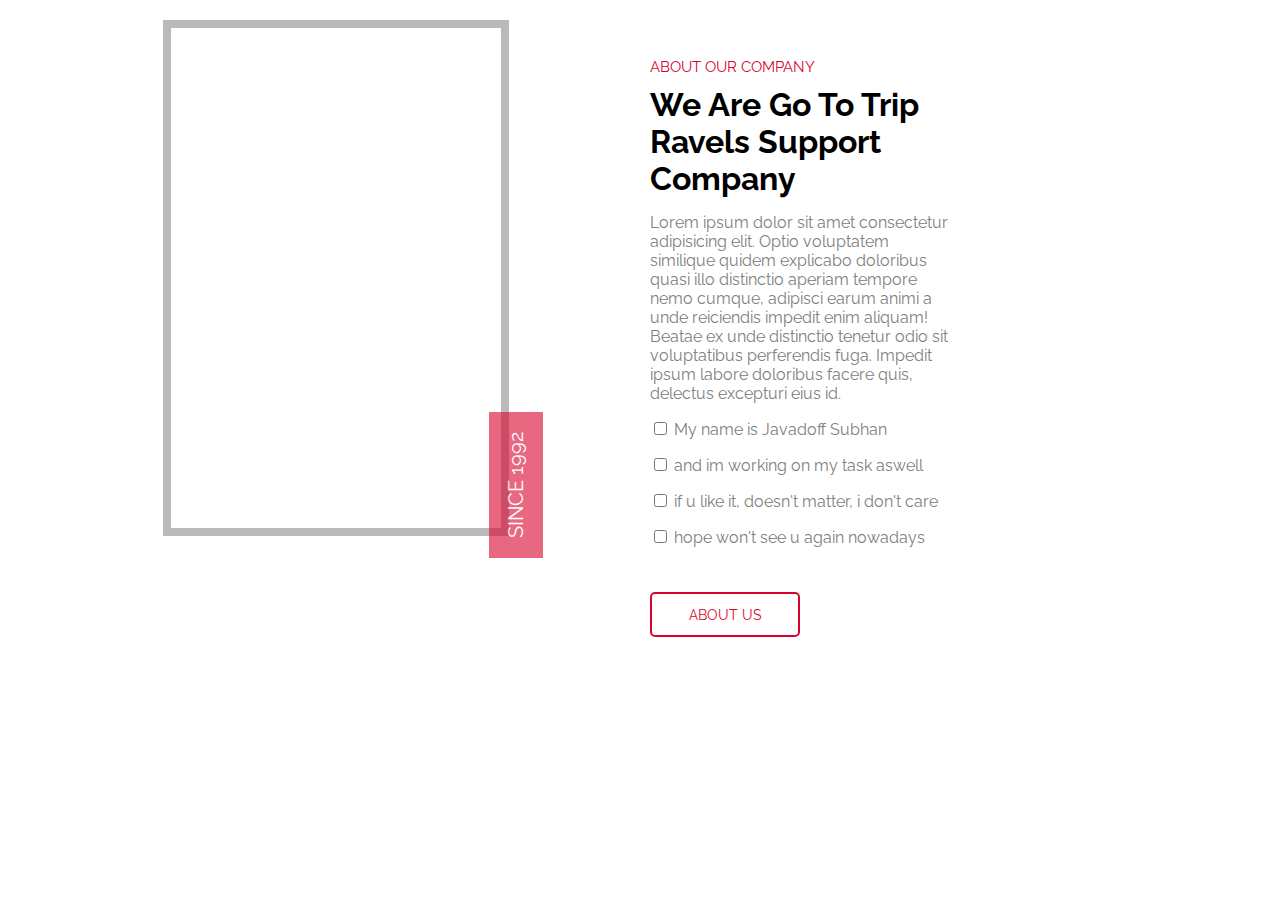
<file: lesson12/index.html>
<!DOCTYPE html>
<html lang="en">

<head>
    <meta charset="UTF-8">
    <meta http-equiv="X-UA-Compatible" content="IE=edge">
    <meta name="viewport" content="width=device-width, initial-scale=1.0">
    <title>Document</title>
    <link rel="stylesheet" href="style.css">
</head>

<body>
    <div class="container">
        <div class="flex-container">
            <div class="left">
            </div>
            <div class="right">
                <p class="header">ABOUT OUR COMPANY</p>
                <h1>We Are Go To Trip Ravels Support Company</h1>
                <p>Lorem ipsum dolor sit amet consectetur adipisicing elit. Optio voluptatem similique quidem explicabo
                    doloribus quasi illo distinctio aperiam tempore nemo cumque, adipisci earum animi a unde reiciendis
                    impedit enim aliquam! Beatae ex unde distinctio tenetur odio sit voluptatibus perferendis fuga.
                    Impedit ipsum labore doloribus facere quis, delectus excepturi eius id.</p>
                <form>
                    <p>
                        <input type="checkbox">
                        <label for="">My name is Javadoff Subhan</label> <br>
                    </p>
                    <p>
                        <input type="checkbox">
                        <label for="">and im working on my task aswell</label>
                    </p>                        
                    <p>
                        <input type="checkbox">
                        <label for="">if u like it, doesn't matter, i don't care</label>
                    </p>
                    <p>
                        <input type="checkbox">
                        <label for="">hope won't see u again nowadays</label>
                    </p>
                </form>
                <a class="about" href="">ABOUT US</a>



            </div>
        </div>
    </div>
</body>

</html>
</file>
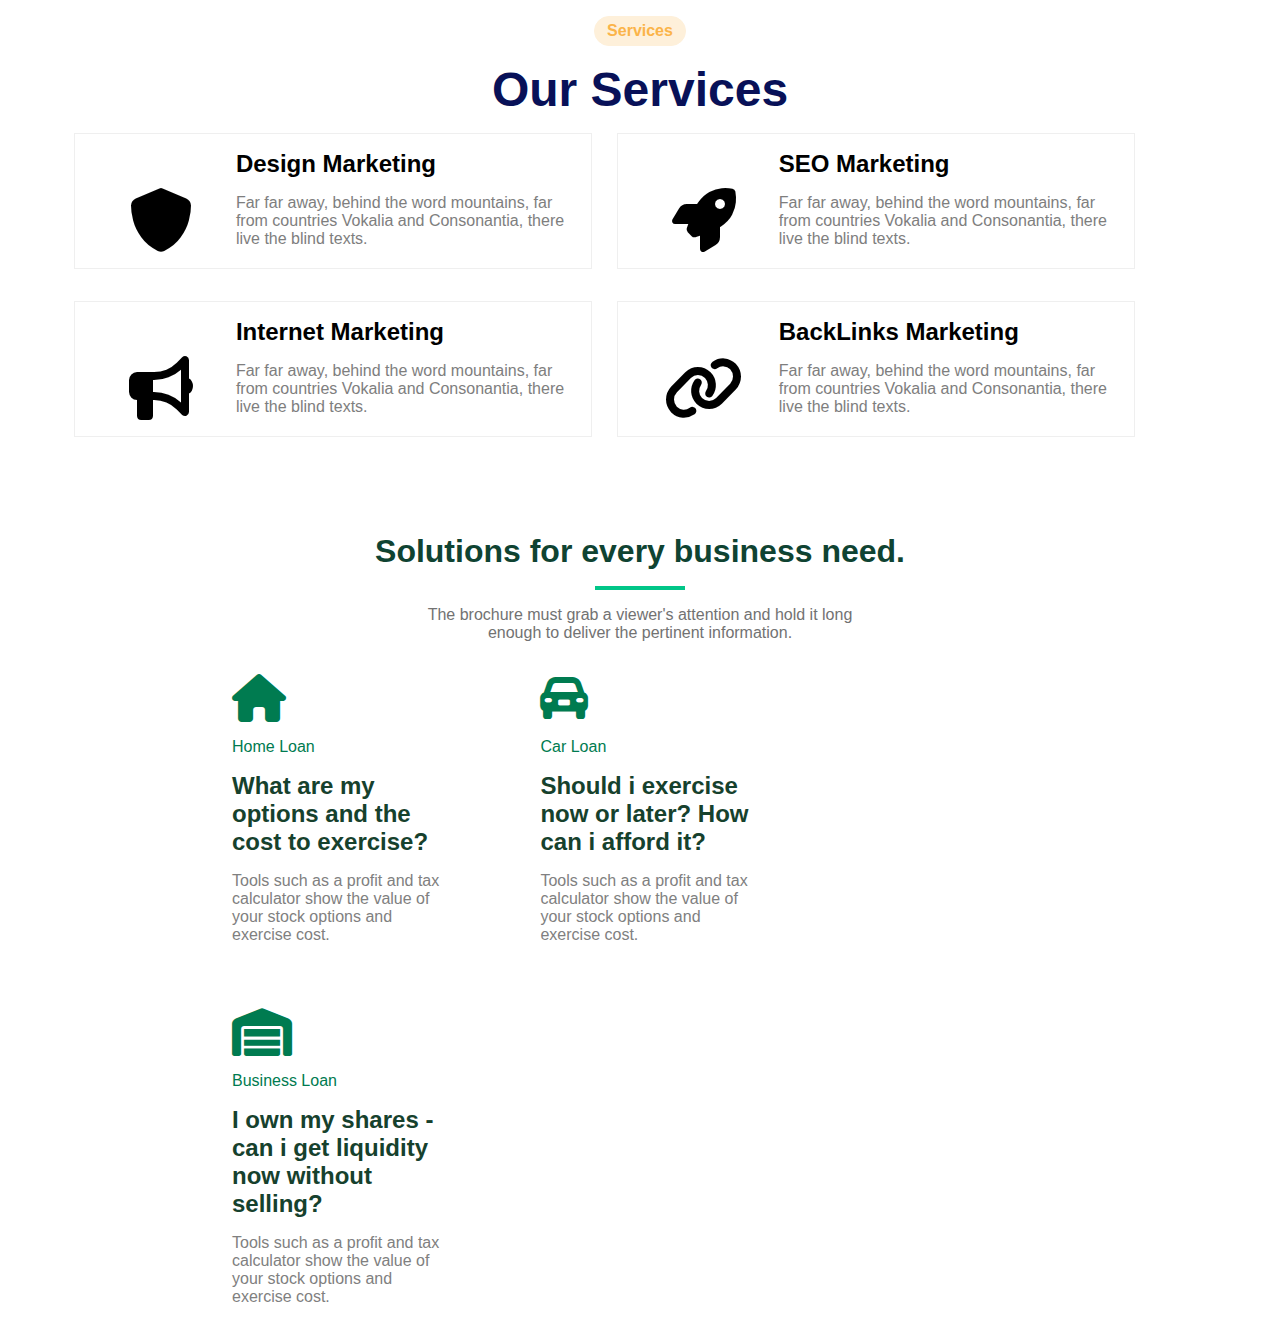
<file: lesson4/index.html>
<html lang="en">

<head>
    <meta charset="UTF-8">
    <meta http-equiv="X-UA-Compatible" content="IE=edge">
    <meta name="viewport" content="width=device-width, initial-scale=1.0">
    <title>TaskTillDawn</title>
    <link rel="stylesheet" href="https://cdnjs.cloudflare.com/ajax/libs/font-awesome/6.1.1/css/all.min.css">
    <link rel="stylesheet" href="style.css">
</head>

<body>
    <section class="services">
        <div class="container">
            <p class="serve-header">Services</p>
            <h1>Our Services</h1>
            <div class="box">
                <div class="icon">
                    <i class="fa-solid fa-shield"></i>
                </div>
                <div class="text">
                    <h2>Design Marketing</h2>
                    <p>Far far away, behind the word mountains, far from countries Vokalia and Consonantia, there live
                        the blind texts.</p>
                </div>
            </div>
            <div class="box">
                <div class="icon">
                    <i class="fa-solid fa-rocket"></i>
                </div>
                <div class="text">
                    <h2>SEO Marketing</h2>
                    <p>Far far away, behind the word mountains, far from countries Vokalia and Consonantia, there live
                        the blind texts.</p>
                </div>
            </div>
            <div class="box">
                <div class="icon">
                    <i class="fa-solid fa-bullhorn"></i>
                </div>
                <div class="text">
                    <h2>Internet Marketing</h2>
                    <p>Far far away, behind the word mountains, far from countries Vokalia and Consonantia, there live
                        the blind texts.</p>
                </div>
            </div>
            <div class="box">
                <div class="icon">
                    <i class="fa-solid fa-link"></i>
                </div>
                <div class="text">
                    <h2>BackLinks Marketing</h2>
                    <p>Far far away, behind the word mountains, far from countries Vokalia and Consonantia, there live
                        the blind texts.</p>
                </div>
            </div>
        </div>
    </section>
    <section class="solutions">
        <div class="container2">
            <h1>Solutions for every business need.</h1>
            <p class="underline"></p>
            <p class="head-txt">The brochure must grab a viewer's attention and hold it long <br> enough to deliver the
                pertinent information.</p>
            <div class="box">
                <i class="fa-solid fa-house"></i>
                <p class="firstP">Home Loan</p>
                <h2>What are my options and the cost to exercise?</h2>
                <p class="secondP">Tools such as a profit and tax calculator show the value of your stock options and exercise cost.</p>
            </div>
            <div class="box">
                <i class="fa-solid fa-car-rear"></i>
                <p class="firstP">Car Loan</p>
                <h2>Should i exercise now or later? How can i afford it?</h2>
                <p class="secondP">Tools such as a profit and tax calculator show the value of your stock options and exercise cost.</p>
            </div>
            <div class="box">
                <i class="fa-solid fa-warehouse"></i>
                <p class="firstP">Business Loan</p>
                <h2>I own my shares - can i get liquidity now without selling?</h2>
                <p class="secondP">Tools such as a profit and tax calculator show the value of your stock options and exercise cost.</p>
            </div>
        </div>
    </section>
</body>

</html>
</file>
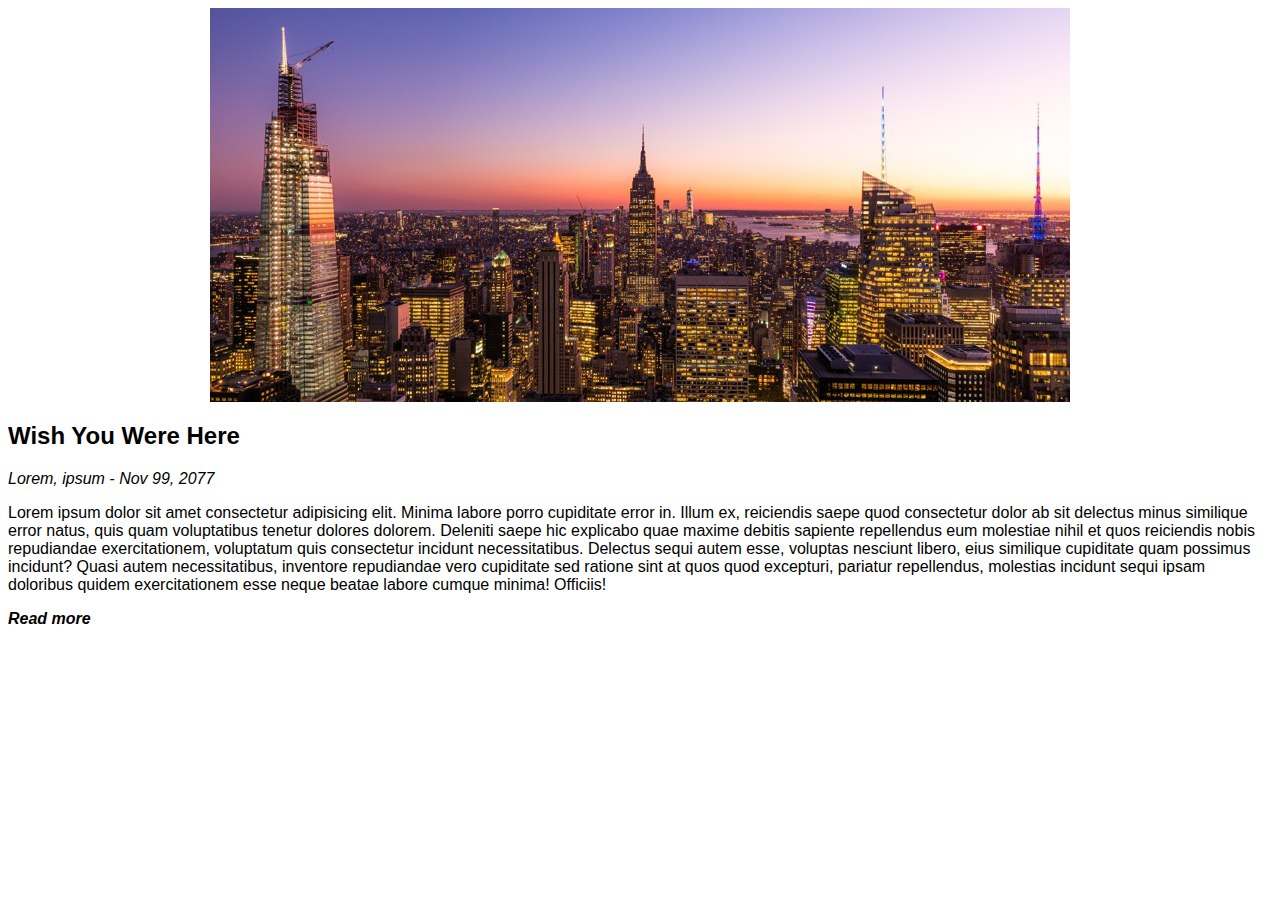
<file: lesson1/lsn1.html>
<html>

<head>
 
    <title>LSN1</title>

</head>

<body style="font-family: Arial, Helvetica, sans-serif;">

    <center><img src="pic.jpg" alt="Salam burda sizin reklaminiz ola bilerdi"></center>

    <h2>Wish You Were Here</h2>
    
    <i>Lorem, ipsum - Nov 99, 2077</i>
    
    <p>Lorem ipsum dolor sit amet consectetur adipisicing elit. Minima labore porro cupiditate error in. Illum ex,
        reiciendis saepe quod consectetur dolor ab sit delectus minus similique error natus, quis quam voluptatibus
        tenetur dolores dolorem. Deleniti saepe hic explicabo quae maxime debitis sapiente repellendus eum molestiae
        nihil et quos reiciendis nobis repudiandae exercitationem, voluptatum quis consectetur incidunt necessitatibus.
        Delectus sequi autem esse, voluptas nesciunt libero, eius similique cupiditate quam possimus incidunt? Quasi
        autem necessitatibus, inventore repudiandae vero cupiditate sed ratione sint at quos quod excepturi, pariatur
        repellendus, molestias incidunt sequi ipsam doloribus quidem exercitationem esse neque beatae labore cumque
        minima! Officiis!</p>
    
        <i style="font-weight: bold;">Read more</i>

    </body>

</html>
</file>
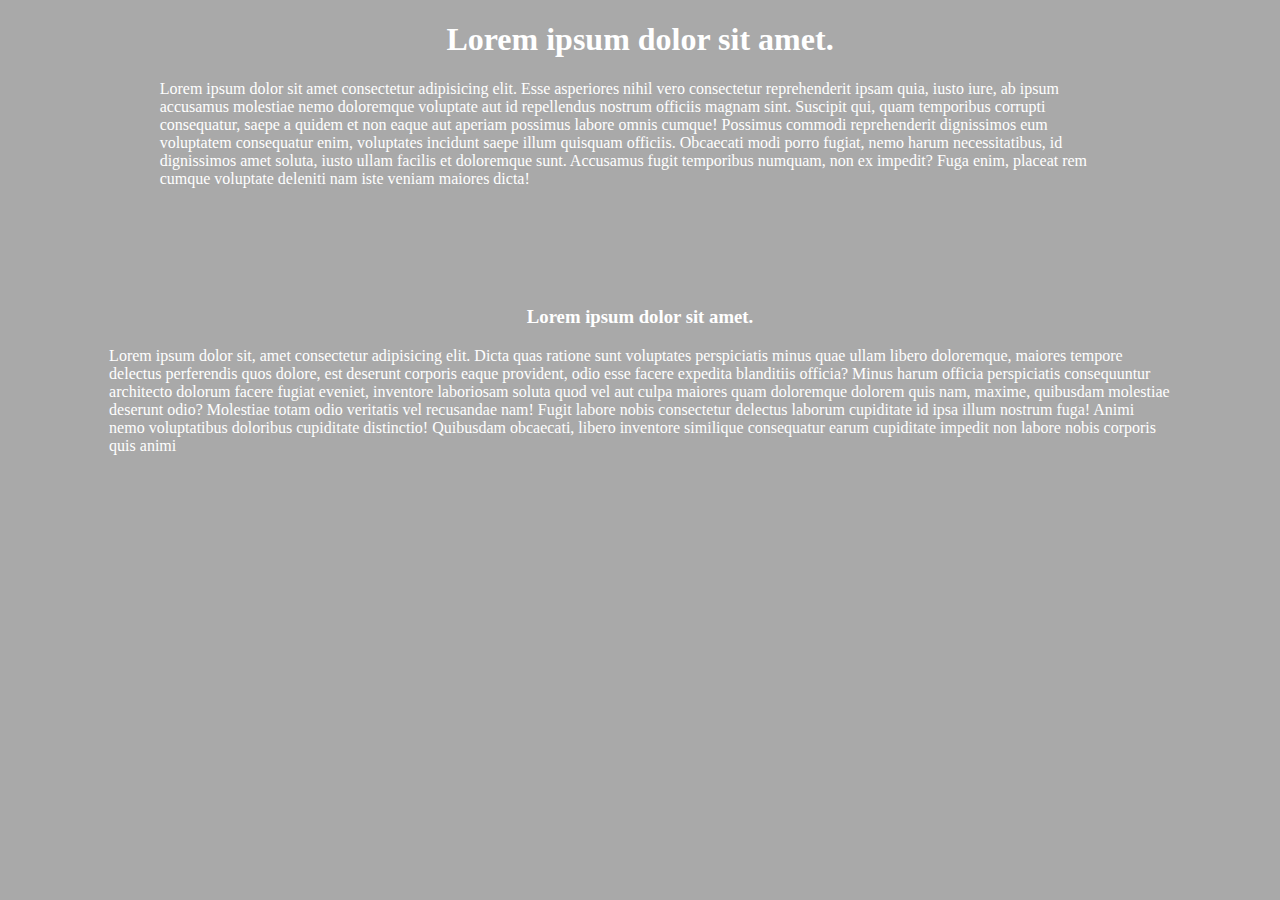
<file: lesson2.1/lsn2.html>
<!DOCTYPE html>
<html lang="en">

<head>
    <meta charset="UTF-8">
    <meta http-equiv="X-UA-Compatible" content="IE=edge">
    <meta name="viewport" content="width=device-width, initial-scale=1.0">
    <link rel="stylesheet" href="style/style.css">
    <title>Lesson2</title>
</head>

<body>
    <div class="div1">
        <h1>Lorem ipsum dolor sit amet.</h1>
        <div>
            <p>
                Lorem ipsum dolor sit amet consectetur adipisicing elit. Esse asperiores nihil vero consectetur
                reprehenderit ipsam quia, iusto iure, ab ipsum accusamus molestiae nemo doloremque voluptate aut id
                repellendus nostrum officiis magnam sint. Suscipit qui, quam temporibus corrupti consequatur, saepe a
                quidem et non eaque aut aperiam possimus labore omnis cumque! Possimus commodi reprehenderit dignissimos
                eum voluptatem consequatur enim, voluptates incidunt saepe illum quisquam officiis. Obcaecati modi porro
                fugiat, nemo harum necessitatibus, id dignissimos amet soluta, iusto ullam facilis et doloremque sunt.
                Accusamus fugit temporibus numquam, non ex impedit? Fuga enim, placeat rem cumque voluptate deleniti nam
                iste veniam maiores dicta!
            </p>
        </div>
    </div>
    <br><br>
    <div class="div2">
        <h3>Lorem ipsum dolor sit amet.</h3>
        <div>
            <p>
                Lorem ipsum dolor sit, amet consectetur adipisicing elit. Dicta quas ratione sunt voluptates
                perspiciatis minus quae ullam libero doloremque, maiores tempore delectus perferendis quos dolore, est
                deserunt corporis eaque provident, odio esse facere expedita blanditiis officia? Minus harum officia
                perspiciatis consequuntur architecto dolorum facere fugiat eveniet, inventore laboriosam soluta quod vel
                aut culpa maiores quam doloremque dolorem quis nam, maxime, quibusdam molestiae deserunt odio? Molestiae
                totam odio veritatis vel recusandae nam! Fugit labore nobis consectetur delectus laborum cupiditate id
                ipsa illum nostrum fuga! Animi nemo voluptatibus doloribus cupiditate distinctio! Quibusdam obcaecati,
                libero inventore similique consequatur earum cupiditate impedit non labore nobis corporis quis animi
            </p>
        </div>
    </div>
</body>

</html>
</file>
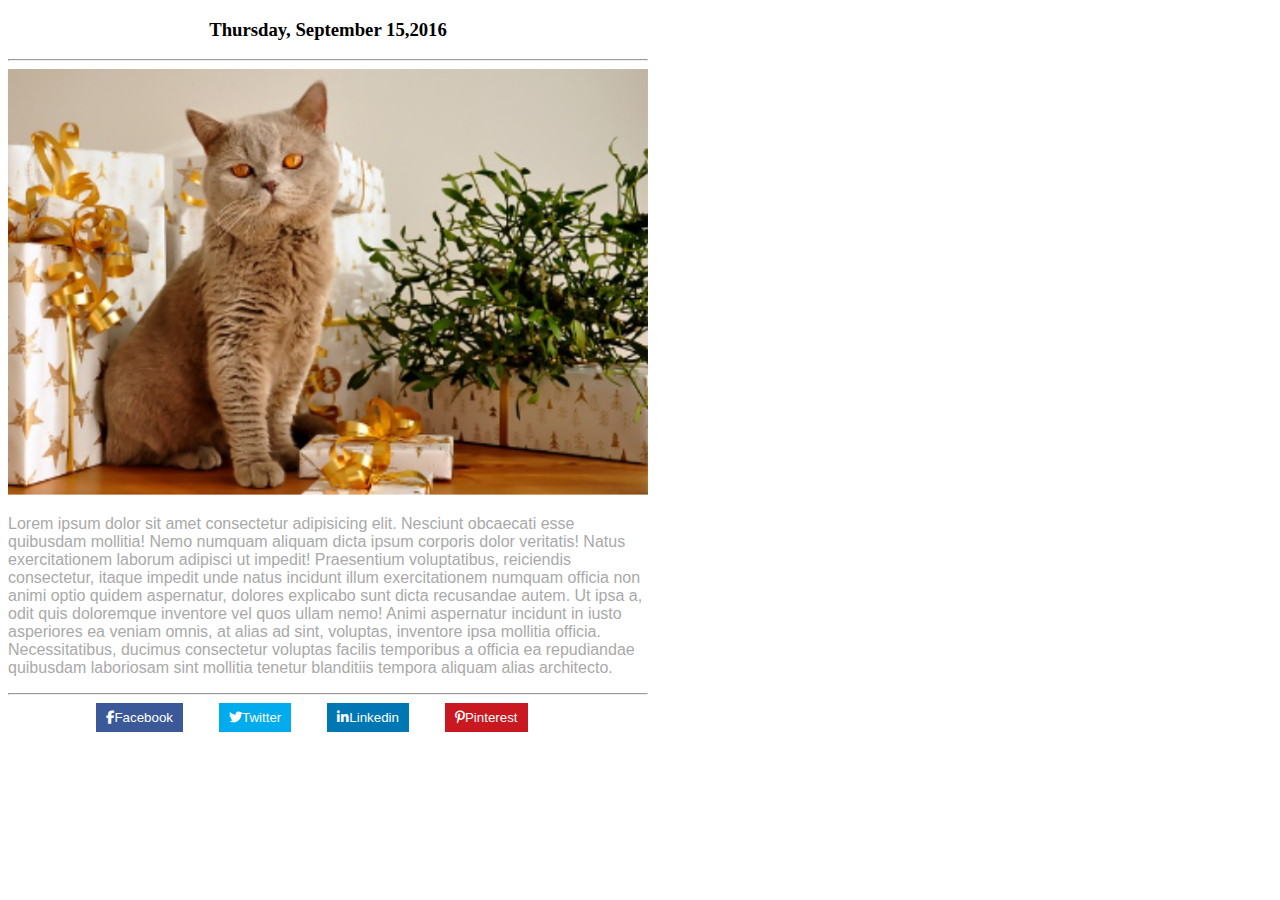
<file: lesson2.2/lsn2_2.html>
<!DOCTYPE html>
<html lang="en">

<head>
    <meta charset="UTF-8">
    <meta http-equiv="X-UA-Compatible" content="IE=edge">
    <meta name="viewport" content="width=device-width, initial-scale=1.0">
    <link rel="stylesheet" href="style/style.css">
    <link rel="stylesheet" href="https://cdnjs.cloudflare.com/ajax/libs/font-awesome/6.1.1/css/all.min.css">
    <title>Lesson2/2</title>
</head>

<body>
    <div class="div1">
        <h3> Thursday, September 15,2016</h3>
        <hr>
        <img src="png/cat.png" alt="kedy">
        <p>Lorem ipsum dolor sit amet consectetur adipisicing elit. Nesciunt obcaecati esse quibusdam mollitia! Nemo
            numquam aliquam dicta ipsum corporis dolor veritatis! Natus exercitationem laborum adipisci ut impedit!
            Praesentium voluptatibus, reiciendis consectetur, itaque impedit unde natus incidunt illum exercitationem
            numquam officia non animi optio quidem aspernatur, dolores explicabo sunt dicta recusandae autem. Ut ipsa a,
            odit quis doloremque inventore vel quos ullam nemo! Animi aspernatur incidunt in iusto asperiores ea veniam
            omnis, at alias ad sint, voluptas, inventore ipsa mollitia officia. Necessitatibus, ducimus consectetur
            voluptas facilis temporibus a officia ea repudiandae quibusdam laboriosam sint mollitia tenetur blanditiis
            tempora aliquam alias architecto.</p>
            <hr>
    </div>
<div class="button">
    <button style="background-color: #3B5998;"><span class="fa-brands fa-facebook-f"></span>Facebook</button>
    <button style="background-color: #00ACED;"><i class="fa-brands fa-twitter"></i>Twitter</button>
    <button style="background-color: #0077B5;"><i class="fa-brands fa-linkedin-in"></i>Linkedin</button>
    <button style="background-color: #C9181F;"><i class="fa-brands fa-pinterest-p"></i>Pinterest</button>
</div>
</body>

</html>
</file>
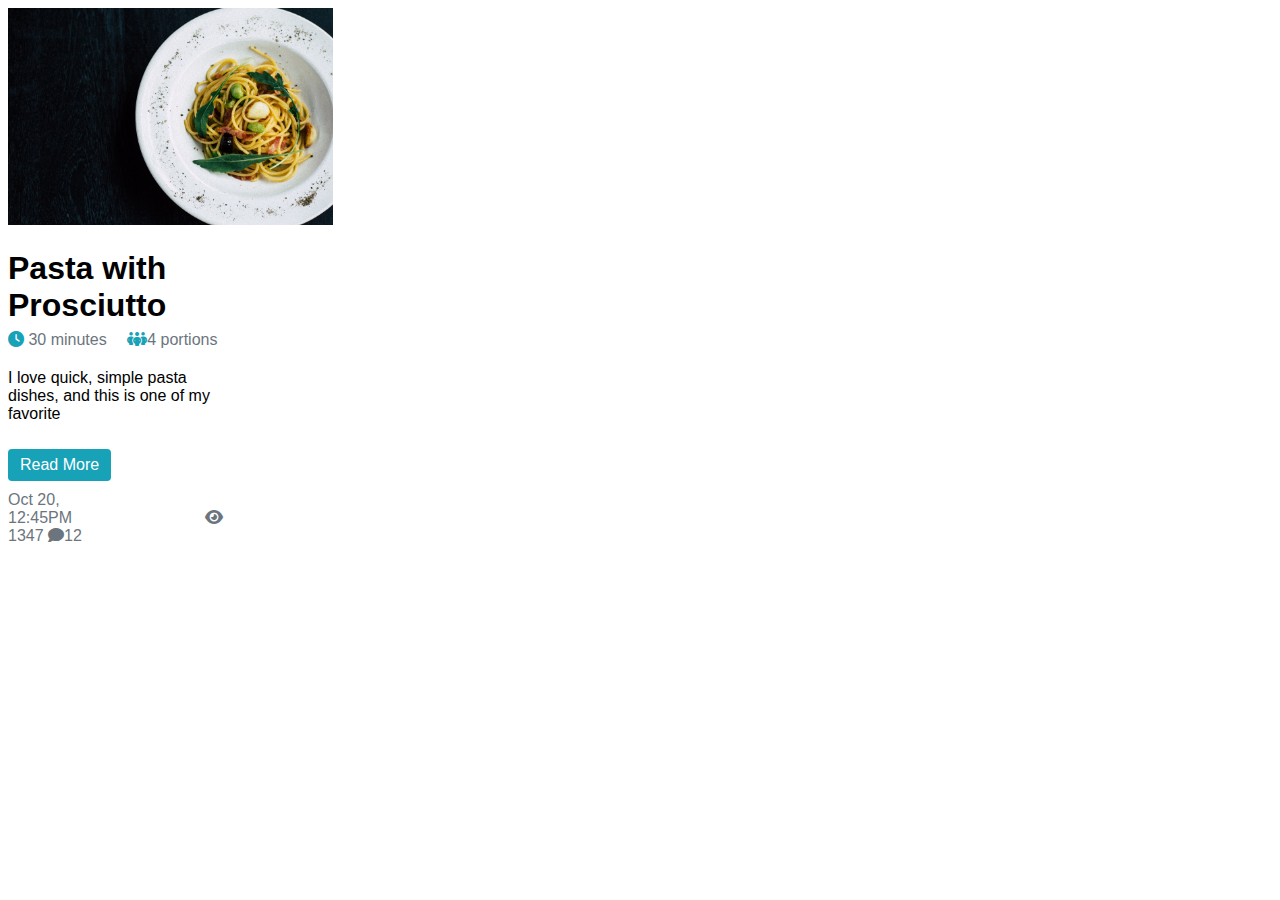
<file: lesson3/task.html>
<!DOCTYPE html>
<html lang="en">

<head>
    <meta charset="UTF-8">
    <meta http-equiv="X-UA-Compatible" content="IE=edge">
    <meta name="viewport" content="width=device-width, initial-scale=1.0">
    <title>TaskTilldawn</title>
    <link rel="stylesheet" href="style/style.css">
    <link rel="stylesheet" href="https://cdnjs.cloudflare.com/ajax/libs/font-awesome/6.1.1/css/all.min.css">
</head>

<body>
    <div class="parent">
        <img src="img.PNG" alt="">
        <h1>Pasta with Prosciutto</h1>
         <div class="iconTop">
            <p class="firstP"><i class="fa-solid fa-clock"></i> 30 minutes</p>
            <p><i class="fa-solid fa-people-group"></i>4 portions</p>
         </div>
        <p>I love quick, simple pasta dishes, and this is one of my favorite</p>
        <a href="" target="_blank">Read More</a>
       


            <div class="iconBottom">
                <p class="secondP">Oct 20, 12:45PM</p>
                <p><i class="fa-solid fa-eye"></i>1347</p>
                <p><i class="fa-solid fa-comment"></i>12</p>
            </div>

        
    </div>
</body>

</html>
</file>
<file: lesson12/style.css>
@import url('https://fonts.googleapis.com/css2?family=Raleway&display=swap');
 *{
        box-sizing: border-box;
        font-family: 'Raleway', sans-serif;
  }
  
  .container {
    width: 80%;
    margin: auto;
  }
  
  .container .flex-container {
    width: 80%;
    height: 600px;
    margin: auto;
    display: flex;
    justify-content: space-around;
    padding: 40px;
  }
  
  .container .flex-container .left {
    width: 32%;
    background-image: url(https://images.pexels.com/photos/8473906/pexels-photo-8473906.jpeg?auto=compress&cs=tinysrgb&w=1260&h=750&dpr=1);
    background-size: cover;
    background-position: center;
    position: relative;
  }
  
  .container .flex-container .right {
    width: 44%;
    padding: 10px;
  }
  
  .container .flex-container .right h1 {
    margin: 10px 0px;
  }
  
  .container .flex-container .right .header {
    color: #D9032E;
    font-size: 15px;
    margin: 0;
  }
  
  .container .flex-container .right p{
    color: gray;
  }
  
  .container .flex-container .right label{
    color: gray;
  }
  
  .container .flex-container .right .about {
    width: 150px;
    height: 45px;
    border: 2px solid #D9032E;
    border-radius: 5px;
    display: block;
    text-decoration: none;
    color: #D9032E;
    font-size: 14px;
    margin-top: 45px;
    text-align: center;
    padding: 13px;
  }
  
  .container .flex-container .left::before {
    content: "";
    width: 330px;
    height: 500px;
    border: 8px solid #BABABA;
    position: absolute;
    bottom: 32px;
    right: 44px;
  }
  
  .container .flex-container .left::after {
    content: "SINCE 1992";
    background-color: #D9032E;
    position: absolute;
    bottom: 10px;
    right: 10px;
    opacity: 0.6;
    color: white;
    font-size: 20px;
    writing-mode: vertical-lr;
    text-align: center;
    transform: rotate(180deg);
    padding: 20px 15px;
  }
</file>
<file: lesson4/style.css>
@import url('https://fonts.googleapis.com/css2?family=Poppins&display=swap');
*{
    margin: 0;
    padding: 0;
    box-sizing: border-box;
    font-family:Verdana, Geneva, Tahoma, sans-serif;
}
.container{
    width: 90%;
    margin: auto;
}
.services .serve-header{
    text-align: center;
    border: 1px solid #FEF0DA;
    width: 8%;
    background-color: #FEF0DA;
    border-radius: 20px;
    margin: 1rem auto;
    padding: 5px;
    color: #FBB449;
    font-weight: bold;
}
.services h1 {
    text-align: center;
    color: #081158;
    font-weight: bold;
    font-size: 3rem;
}
.services .box {
    border: 1px solid #EFEFEF;
    width: 45%;
    padding: 1rem;
    margin: 1rem 10px;
    display: inline-block;
}
.services .box .icon {
    width: 29%;
    display: inline-block;
}
.services .box .icon i{
    font-size: 4rem;
    text-align: center;
    display: block;
}
.services .box .text {
    width:69%;
    display: inline-block;
 
}
.services .box .text h2{
    margin-bottom: 1rem;
}
.services .box .text p{
    color: #7E7E7E;
}
.container2{
    width: 70%;
    margin: auto;
}
.solutions{
    margin-top: 5rem;
}
.solutions h1{
    text-align: center;
    color: #0F4332;
    font-size: 2rem;
}
.solutions .underline{
    border-bottom: 4px solid #01C688;
    margin: 1rem auto;
    width: 10%;
}
.solutions .head-txt{
    text-align: center;
    color: #727272;
}
.solutions .box{
    width: 25%;
    display: inline-block;
    margin: 2rem 40px;
}

.solutions .box i{
    font-size: 3rem;
    color: #007B50;
}

.solutions .box .firstP{
color: #007B50 ;
margin: 1rem 0;
}

.solutions .box h2{
color: #16412D;
}

.solutions .box .secondP{
    color: gray;
    margin-top: 1rem;
}
</file>
<file: lesson2.1/style/style.css>
body {
    background-color: darkgray;
    color: white;
}

.div1 p {
    margin: 0% 12% 5%;
}

.div2 p {
    margin: 0% 8%;
}

h1, h3 {
    text-align: center;
}
</file>
<file: lesson2.2/style/style.css>
body {
    width: 50%;
}

.div1 h3 {
    text-align: center;
    font-family: 'Times New Roman', Times, serif;
}

img {
    width: 100%;
}

.div1 p {
    color: darkgrey;
    font-family: 'Lucida Sans', 'Lucida Sans Regular', 'Lucida Grande', 'Lucida Sans Unicode', Geneva, Verdana, sans-serif;
}

.button {
    text-align: center;
}
.button button{
    color: white;
    margin-right: 2rem;
    padding: 5px 8px ;
    border-color: transparent;
    font-family:Impact, Haettenschweiler, 'Arial Narrow Bold', sans-serif;
}
</file>
<file: lesson3/style/style.css>
.parent{
    width: 18%;
    font-family:'Gill Sans', 'Gill Sans MT', Calibri, 'Trebuchet MS', sans-serif;
}
.bottom p{
display: inline;
}
.iconTop p{
    display: inline;
    color: #6C757D;
}
.iconTop i{
    color: #17A2B8;
}
.iconTop{
    margin-top: -15px;
    margin-bottom: 20px;
}
.iconBottom p{
    display: inline;
    color: #6C757D;
}
.firstP{
margin-right: 1rem;
}
.secondP{
    margin-right: 8rem;
}
a{
    border: 2px solid transparent;
    text-decoration: none;
    color: white;
    background-color: #17A2B8;
    padding: 5px 10px;
    border-radius: 4px;
    margin: 10px 0px;
    display: inline-block;
}
</file>
